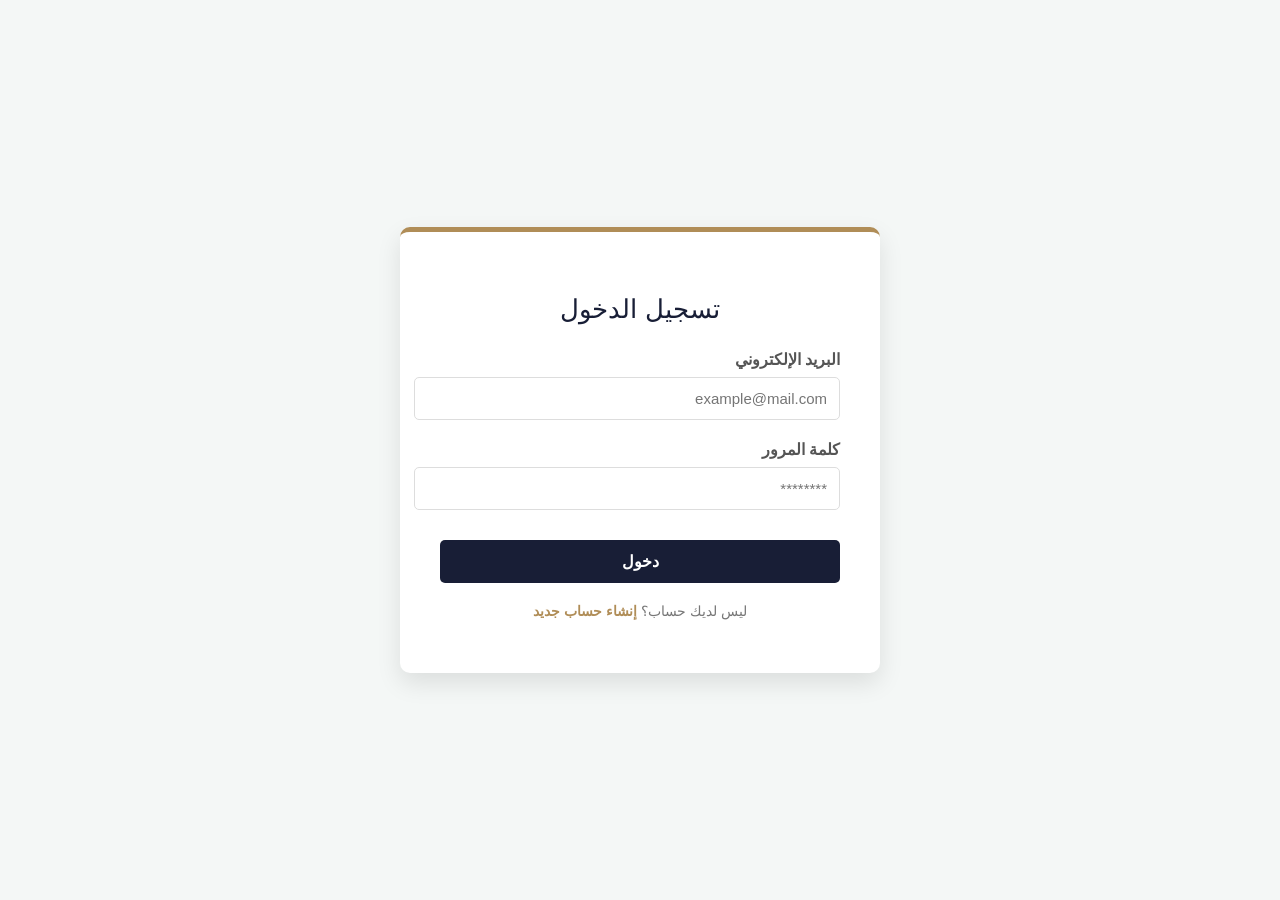
<file: src_code/login.html>
<!DOCTYPE html>
<html lang="ar" dir="rtl">
<head>
    <meta charset="UTF-8">
    <title>تسجيل الدخول | بنيان</title>
    <link rel="stylesheet" href="style.css">
    <style>
        .auth-container {
            height: 100vh;
            display: flex;
            align-items: center;
            justify-content: center;
            background: #f4f7f6;
        }
        .auth-box {
            background: white;
            padding: 40px;
            border-radius: 10px;
            box-shadow: 0 10px 25px rgba(0,0,0,0.1);
            width: 100%;
            max-width: 400px;
            text-align: center;
        }
        .auth-box h2 { color: #181e36; margin-bottom: 25px; }
        .input-group { margin-bottom: 20px; text-align: right; }
        .input-group label { display: block; margin-bottom: 8px; color: #555; }
        .input-group input {
            width: 100%;
            padding: 12px;
            border: 1px solid #ddd;
            border-radius: 5px;
            outline: none;
            transition: 0.3s;
        }
        .input-group input:focus { border-color: #b08d57; }
        .auth-btn {
            width: 100%;
            padding: 12px;
            background: #181e36;
            color: white;
            border: none;
            border-radius: 5px;
            cursor: pointer;
            font-size: 16px;
            font-weight: bold;
            transition: 0.3s;
        }
        .auth-btn:hover { background: #b08d57; }
        .auth-footer { margin-top: 20px; font-size: 14px; color: #777; }
        .auth-footer a { color: #b08d57; text-decoration: none; }
    </style>
</head>
<body>
    <div class="auth-container">
        <div class="auth-box">
            <h2>تسجيل الدخول</h2>
            <form action="login_process.php" method="POST">
                <div class="input-group">
                    <label>البريد الإلكتروني</label>
                    <input type="email" name="email" required placeholder="example@mail.com">
                </div>
                <div class="input-group">
                    <label>كلمة المرور</label>
                    <input type="password" name="password" required placeholder="********">
                </div>
                <button type="submit" class="auth-btn">دخول</button>
            </form>
            <p class="auth-footer">ليس لديك حساب؟ <a href="signup.html">إنشاء حساب جديد</a></p>
        </div>
    </div>
</body>
</html>
</file>
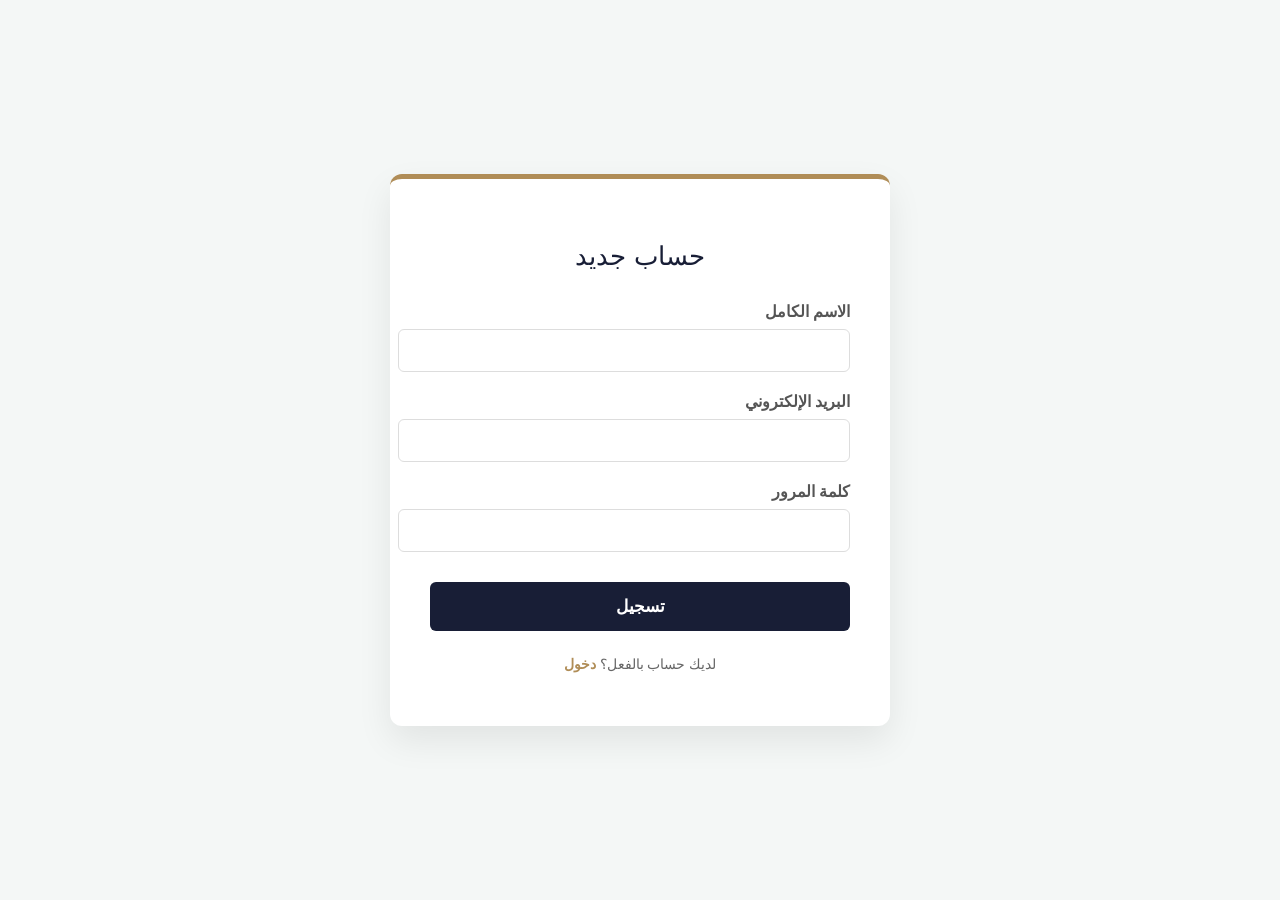
<file: src_code/sign_in.html>
<!DOCTYPE html>
<html lang="ar" dir="rtl">
<head>
    <meta charset="UTF-8">
    <title>إنشاء حساب | بنيان</title>
    <link rel="stylesheet" href="style.css">
</head>
<body>
    <div class="auth-container">
        <div class="auth-box">
            <h2>حساب جديد</h2>
            <form action="signup_process.php" method="POST">
                <div class="input-group">
                    <label>الاسم الكامل</label>
                    <input type="text" name="fullname" required>
                </div>
                <div class="input-group">
                    <label>البريد الإلكتروني</label>
                    <input type="email" name="email" required>
                </div>
                <div class="input-group">
                    <label>كلمة المرور</label>
                    <input type="password" name="password" required>
                </div>
                <button type="submit" class="auth-btn">تسجيل</button>
            </form>
            <p class="auth-footer">لديك حساب بالفعل؟ <a href="login.html">دخول</a></p>
        </div>
    </div>
</body>
</html>
</file>
<file: src_code/style.css>
* {
    font-family: 'Cairo', sans-serif;
    font-weight: 530;

}
html {
    scroll-behavior: smooth;
}
body{
    margin: 0;
    background-color: #fffffe;
    
     
}
/* topbar */
.topbar{
    background: #b6a083;
    color: white;
    display: flex;
    justify-content: space-between;
    padding: 8px 30px;
    font-size: 15px;
}
.topleft i {
    margin-right: 10px;
    cursor: pointer;
}
.topleft i:hover{
    color: black;
} 
.topright span {
    margin-left: 15px;
    cursor: pointer;
   
}
.topright span:hover{
    color: black;
    
}
/* navbar */
.navbar {
    display: flex;
    justify-content: space-between;
    align-items: center;
    padding: 0px 60px;
    background: white;
}
.auth-buttons {
  display: flex;
  flex-direction: column;
  align-items: center;    
  gap: 15px;              
  padding: 20px;
}
.btn-register {
  background-color: #b6a083;
  color: white;
  padding: 12px 12px 12px 12px;
  border: none;
  border-radius: 15px;    
  font-size: 18px;
  font-weight: bold;
  cursor: pointer;
  width: 100px;            
  transition: 0.2s;
}
.btn-register:hover {
  background-color: #126d5a;
}
.btn-login {
  background: none;
  border: none;
  color: #0b463a;
  font-size: 18px;
  font-weight: bold;
  cursor: pointer;
  transition: 0.3s;
  padding: 5px;
}
.btn-login:hover {
  text-decoration: underline; 
  text-decoration-thickness: 3px;
  text-underline-offset: 5px;
}
.navleft {
    display: flex;
    align-items: center;
}
.navleft i{
    margin-right: 15px;
    cursor: pointer;
}
.navmenu{
    display: flex;
    gap: 50px;
}
.navmenu a{
    text-decoration: none;
    color: #333;
    font-size: 18px;
}
.navmenu a:hover{
    color: #b6a083;
    text-decoration: underline;
    text-decoration-thickness: 2px;
    text-underline-offset: 13px;
    
}
img{
    width: 120px;
    height: 100px;
    padding: 0px 0px 0px 0px;
}
.slide {
  position: relative;
  width: 100%;
  height: 560px;
  overflow: hidden;
  display: block; 
    width: 100%;
}
.slide1 img{
    width: 100%;
    height: 470px;
}
.slide1 {
  opacity: 1;
   
}

.content {
  position: absolute;
  bottom: 30%;
  right: 32%;
  color: white;
  text-align: right;
  font-size: 25px;
}
.services {
    padding: 80px 0;
    background-color: #f9f9f9;
    text-align: center;
    direction: rtl;
}

.section-title {
    font-size: 32px;
    color: #181e36;
    margin-bottom: 50px;
    position: relative;
}


.section-title::after {
    content: "";
    display: block;
    width: 60px;
    height: 3px;
    background: #b08d57;
    margin: 10px auto;
}

.services-grid {
    display: flex;
    justify-content: center;
    gap: 30px;
    flex-wrap: wrap;
    padding: 0 5%;
}

.service-card {
    background: white;
    padding: 40px 20px;
    border-radius: 10px;
    width: 300px;
    box-shadow: 0 5px 15px rgba(0,0,0,0.05);
    transition: 0.3s;
}

.service-card:hover {
    transform: translateY(-10px);
    box-shadow: 0 10px 20px rgba(0,0,0,0.1);
}

.service-card i {
    font-size: 40px;
    color: #b08d57;
    margin-bottom: 20px;
}

.service-card h3 {
    margin-bottom: 15px;
    color: #181e36;
}

.service-card p {
    color: #666;
    line-height: 1.6;
}
.main-footer {
    background-color: #181e36;
    color: white;
    padding: 60px 0 20px 0;
    direction: rtl;
    font-family: 'Cairo', sans-serif;
}

.footer-container {
    display: flex;
    justify-content: space-around;
    flex-wrap: wrap;
    max-width: 1200px;
    margin: 0 auto;
    padding: 0 20px;
    gap: 40px;
}

.footer-column {
    flex: 1;
    min-width: 250px;
}

.footer-column h3 {
    color: #b08d57;
    margin-bottom: 25px;
    font-size: 20px;
    position: relative;
}

.footer-column h3::after {
    content: "";
    position: absolute;
    bottom: -10px;
    right: 0;
    width: 40px;
    height: 2px;
    background-color: #b08d57;
}

.footer-column ul {
    list-style: none;
    padding: 0;
}

.footer-column ul li {
    margin-bottom: 12px;
}

.footer-column ul li a {
    color: #ccc;
    text-decoration: none;
    transition: 0.3s;
}

.footer-column ul li a:hover {
    color: #b08d57;
    padding-right: 10px; 
}

.footer-logo {
    width: 150px;
    margin-bottom: 20px;
    filter: brightness(0) invert(1);
}

.social-links {
    margin-top: 20px;
}

.social-links a {
    color: white;
    font-size: 20px;
    margin-left: 15px;
    transition: 0.3s;
}

.social-links a:hover {
    color: #b08d57;
}

.footer-bottom {
    text-align: center;
    margin-top: 50px;
    padding-top: 20px;
    border-top: 1px solid rgba(255, 255, 255, 0.1);
    font-size: 14px;
    color: #888;
}
@media (max-width: 768px) {
    
    .navbar {
        flex-direction: column;
        padding: 15px;
    }
    
    nav ul {
        flex-direction: column;
        gap: 10px;
        margin-top: 15px;
        display: none;
    }


    .content h1 {
        font-size: 2rem;
        padding-right: 20px;
    }
    
    .content p {
        font-size: 1rem;
        padding-right: 20px;
    }

  
    .services-grid {
        flex-direction: column;
        align-items: center;
    }

    .service-card {
        width: 90%; 
    }

  
    .footer-container {
        flex-direction: column;
        text-align: center;
    }

    .footer-column h3::after {
        right: 50%;
        transform: translateX(50%);/
    }
}
.projects-page {
    padding: 100px 0;
    background-color: #fff;
    direction: rtl;
}

.project-filters {
    text-align: center;
    margin-bottom: 40px;
}

.project-filters span {
    margin: 0 10px;
    cursor: pointer;
    font-weight: 600;
    color: #666;
    transition: 0.3s;
}

.project-filters span.active, .project-filters span:hover {
    color: #b08d57;
}


.projects-grid {
    display: grid;
    grid-template-columns: repeat(auto-fill, minmax(350px, 1fr));
    gap: 20px;
    padding: 0 20px;
}

.project-item {
    position: relative;
    overflow: hidden;
    height: 300px;
    border-radius: 8px;
}

.project-item img {
    width: 100%;
    height: 100%;
    object-fit: cover;
    transition: 0.5s ease;
}


.project-overlay {
    position: absolute;
    top: 0; left: 0;
    width: 100%; height: 100%;
    background: rgba(24, 30, 54, 0.8); 
    display: flex;
    align-items: center;
    justify-content: center;
    text-align: center;
    opacity: 0;
    transition: 0.5s;
    transform: translateY(20px);
}

.project-item:hover .project-overlay {
    opacity: 1;
    transform: translateY(0);
}

.project-item:hover img {
    transform: scale(1.1);
}

.project-info h3 {
    color: #b08d57;
    margin-bottom: 10px;
}

.project-info p {
    color: white;
    font-size: 14px;
    margin-bottom: 15px;
}

.view-details {
    color: white;
    text-decoration: none;
    border: 1px solid #b08d57;
    padding: 5px 15px;
    border-radius: 4px;
    transition: 0.3s;
}

.view-details:hover {
    background: #b08d57;
}

.contact-page {
    padding: 80px 0;
    background-color: #f4f7f6;
    direction: rtl;
}

.contact-wrapper {
    display: flex;
    gap: 40px;
    padding: 0 5%;
    flex-wrap: wrap;
}

.contact-form, .contact-info-box {
    flex: 1;
    min-width: 350px;
    background: white;
    padding: 40px;
    border-radius: 10px;
    box-shadow: 0 10px 30px rgba(0,0,0,0.05);
}

.contact-form h3 {
    margin-bottom: 25px;
    color: #181e36;
}

.input-group {
    margin-bottom: 20px;
}

.input-group input, .input-group textarea {
    width: 100%;
    padding: 12px 15px;
    border: 1px solid #ddd;
    border-radius: 5px;
    outline: none;
    font-family: 'Cairo', sans-serif;
    transition: 0.3s;
}

.input-group input:focus, .input-group textarea:focus {
    border-color: #b08d57;
}

.submit-btn {
    background-color: #181e36;
    color: white;
    padding: 12px 30px;
    border: none;
    border-radius: 5px;
    cursor: pointer;
    font-weight: bold;
    transition: 0.3s;
}

.submit-btn:hover {
    background-color: #b08d57;
}

.info-item {
    display: flex;
    align-items: center;
    gap: 15px;
    margin-bottom: 25px;
}

.info-item i {
    font-size: 24px;
    color: #b08d57;
}

.info-item h4 {
    color: #181e36;
    margin-bottom: 5px;
}

.map-container {
    margin-top: 30px;
    border-radius: 10px;
    overflow: hidden;
}
.about-page {
    padding: 100px 0;
    direction: rtl;
    background-color: #fff;
}

.about-flex {
    display: flex;
    align-items: center;
    gap: 50px;
    margin-bottom: 80px;
    padding: 0 5%;
}

.about-text {
    flex: 1;
}

.about-text h3 {
    color: #b08d57;
    font-size: 24px;
    margin-bottom: 20px;
}

.about-text p {
    line-height: 1.8;
    color: #555;
    font-size: 18px;
}

.about-image {
    flex: 1;
}

.about-image img {
    width: 100%;
    border-radius: 15px;
    box-shadow: 20px 20px 0px #181e36;
}

/* إحصائيات الشركة */
.stats {
    display: flex;
    gap: 30px;
    margin-top: 40px;
}

.stat-item {
    text-align: center;
    background: #f9f9f9;
    padding: 20px;
    border-radius: 10px;
    flex: 1;
}

.stat-item .number {
    display: block;
    font-size: 30px;
    font-weight: bold;
    color: #181e36;
}

/* الرؤية والرسالة */
.mission-vision {
    display: flex;
    gap: 30px;
    padding: 0 5%;
}

.mission-card {
    flex: 1;
    background: #181e36;
    color: white;
    padding: 40px;
    border-radius: 10px;
    text-align: center;
    transition: 0.3s;
}

.mission-card:hover {
    background: #b08d57;
}

.mission-card i {
    font-size: 40px;
    margin-bottom: 20px;
}

.mission-card h4 {
    font-size: 22px;
    margin-bottom: 15px;
}
.about-image-container {
    position: relative;
    width: 100%;
    height: 450px; 
    display: flex;
    align-items: center;
    justify-content: center;
}


.color-box {
    position: absolute;
    width: 70%;
    height: 80%;
    background-color: #181e36;
    right: 0;
    top: 10%;
    z-index: 1;
    border-radius: 10px;
}


.img-main {
    position: absolute;
    width: 75%;
    height: auto;
    right: 10%;
    z-index: 2;
    border-radius: 8px;
    box-shadow: 0 10px 30px rgba(0,0,0,0.2);
}


.img-sub {
    position: absolute;
    width: 45%;
    bottom: 0;
    left: 5%;
    z-index: 3; 
    border: 8px solid white;
    border-radius: 8px;
    box-shadow: 0 10px 20px rgba(0,0,0,0.2);
}


.about-text h2 {
    position: relative;
    display: inline-block;
    padding-bottom: 10px;
}

.about-text h2::after {
    content: "";
    position: absolute;
    width: 50px;
    height: 2px;
    background-color: #b08d57;
    top: -10px;
    right: 0;
}
.careers-page {
    padding: 80px 0;
    background-color: #f8f9fa;
    direction: rtl;
}

.careers-subtitle {
    text-align: center;
    color: #666;
    margin-bottom: 50px;
}

.jobs-container {
    display: grid;
    grid-template-columns: repeat(auto-fit, minmax(300px, 1fr));
    gap: 25px;
    padding: 0 5%;
}

.job-card {
    background: #fff;
    padding: 30px;
    border-radius: 12px;
    border-right: 5px solid #b08d57;
    box-shadow: 0 5px 15px rgba(0,0,0,0.05);
    transition: 0.3s;
}

.job-card:hover {
    transform: translateY(-5px);
    box-shadow: 0 10px 25px rgba(0,0,0,0.1);
}

.job-header {
    display: flex;
    justify-content: space-between;
    align-items: flex-start;
    margin-bottom: 15px;
}

.job-type {
    background: #eef2f6;
    color: #181e36;
    padding: 4px 12px;
    border-radius: 20px;
    font-size: 12px;
    font-weight: bold;
}

.job-card h3 {
    color: #181e36;
    font-size: 20px;
}

.job-desc {
    color: #777;
    font-size: 15px;
    line-height: 1.6;
    margin-bottom: 20px;
}

.job-footer {
    display: flex;
    justify-content: space-between;
    align-items: center;
    border-top: 1px solid #eee;
    padding-top: 15px;
}

.apply-btn {
    background: #181e36;
    color: white;
    text-decoration: none;
    padding: 8px 20px;
    border-radius: 5px;
    font-size: 14px;
    transition: 0.3s;
}

.apply-btn:hover {
    background: #b08d57;
}
.auth-buttons {
     display: flex;
 flex-direction: column; 
 align-items: center;    
 gap: 15px;              
 padding: 10px;
}

.login-link {
    background: none;
 border: none;
 color: #0b463a;
 font-size: 18px;
 font-weight: bold;
 cursor: pointer;
 transition: 0.3s;
 padding: 5px;
}

.login-link:hover {
 text-decoration: underline; 
 text-decoration-thickness: 3px;
 text-underline-offset: 5px;
}

.register-btn {
   background-color: #b6a083; 
 color: white;
 padding: 12px 12px 12px 29px;
 border: none;
 border-radius: 15px;     
 font-size: 18px;
 font-weight: bold;
 cursor: pointer;
 width: 100px;            
 transition: 0.2s;
}

.register-btn:hover {
     background-color: #126d5a;
}
span{
    margin-right: 80px !important; 
    cursor: pointer;
}

.auth-container {
    min-height: 100vh;
    display: flex;
    align-items: center;
    justify-content: center;
    background-color: #f4f7f6;
    font-family: 'Segoe UI', Tahoma, Geneva, Verdana, sans-serif;
}


.auth-box {
    background: #ffffff;
    padding: 40px;
    border-radius: 12px;
    box-shadow: 0 15px 35px rgba(0,0,0,0.08); 
    width: 100%;
    max-width: 420px;
    text-align: center;
    border-top: 5px solid #b08d57;
}

.auth-box h2 {
    color: #181e36; 
    margin-bottom: 30px;
    font-size: 26px;
}

/* تنسيق الخانات (Inputs) */
.input-group {
    margin-bottom: 20px;
    text-align: right;
}

.input-group label {
    display: block;
    margin-bottom: 8px;
    color: #555;
    font-weight: 600;
}

.input-group input {
    width: 100%;
    padding: 12px 15px;
    border: 1px solid #ddd;
    border-radius: 6px;
    outline: none;
    transition: all 0.3s ease;
    font-size: 15px;
}

.input-group input:focus {
    border-color: #b08d57;
    box-shadow: 0 0 8px rgba(176, 141, 87, 0.2);
}


.auth-btn {
    width: 100%;
    padding: 14px;
    background-color: #181e36;
    color: white;
    border: none;
    border-radius: 6px;
    cursor: pointer;
    font-size: 17px;
    font-weight: bold;
    transition: 0.3s;
    margin-top: 10px;
}

.auth-btn:hover {
    background-color: #b08d57;
    transform: translateY(-2px);
}

/* الروابط السفلية (Footer) */
.auth-footer {
    margin-top: 25px;
    font-size: 14px;
    color: #666;
}

.auth-footer a {
    color: #b08d57;
    text-decoration: none;
    font-weight: bold;
    transition: 0.3s;
}

.auth-footer a:hover {
    text-decoration: underline;
    color: #181e36;
}

/* تظبيط الموبايل */
@media (max-width: 480px) {
    .auth-box {
        margin: 20px;
        padding: 25px;
    }
}

.header-left-part {
    display: flex;
    flex-direction: row-reverse; 
    align-items: center;
    gap: 20px;
    margin-right: auto; 
    padding-left: 30px;
}
</file>
